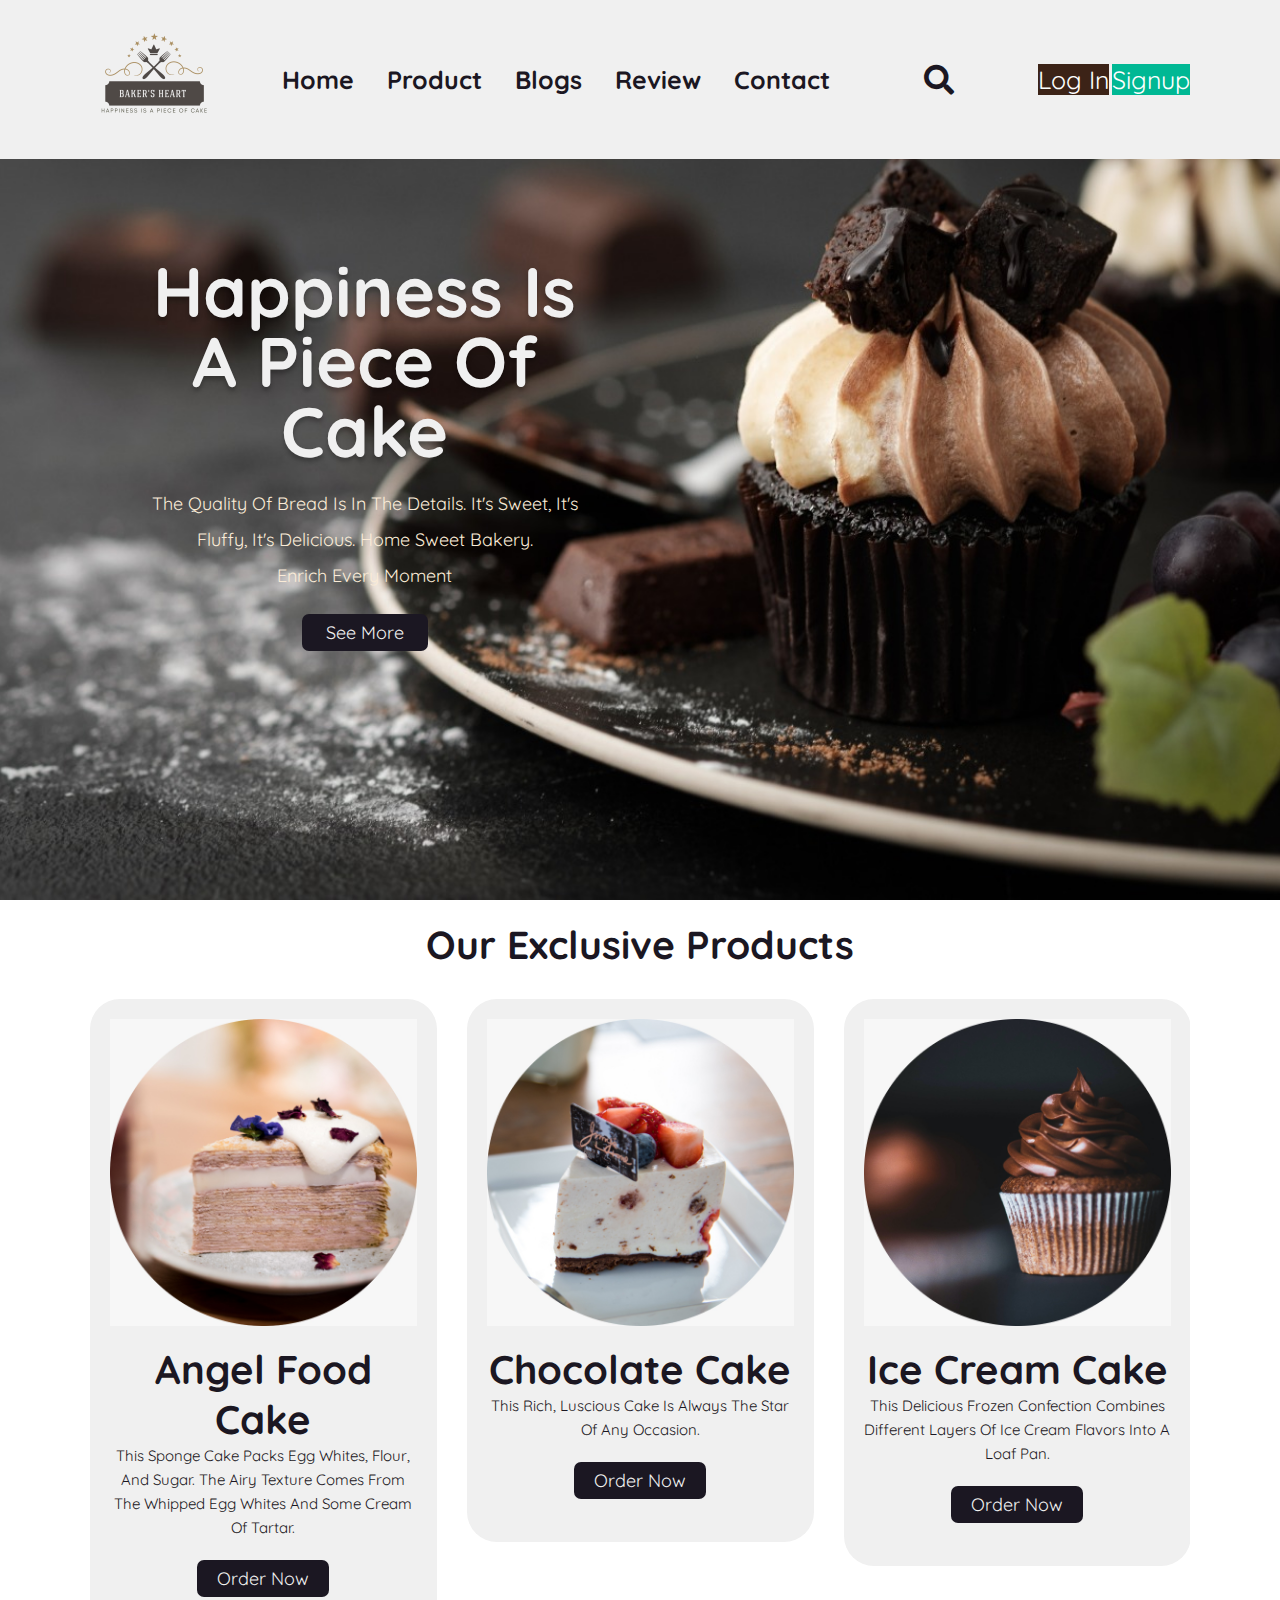
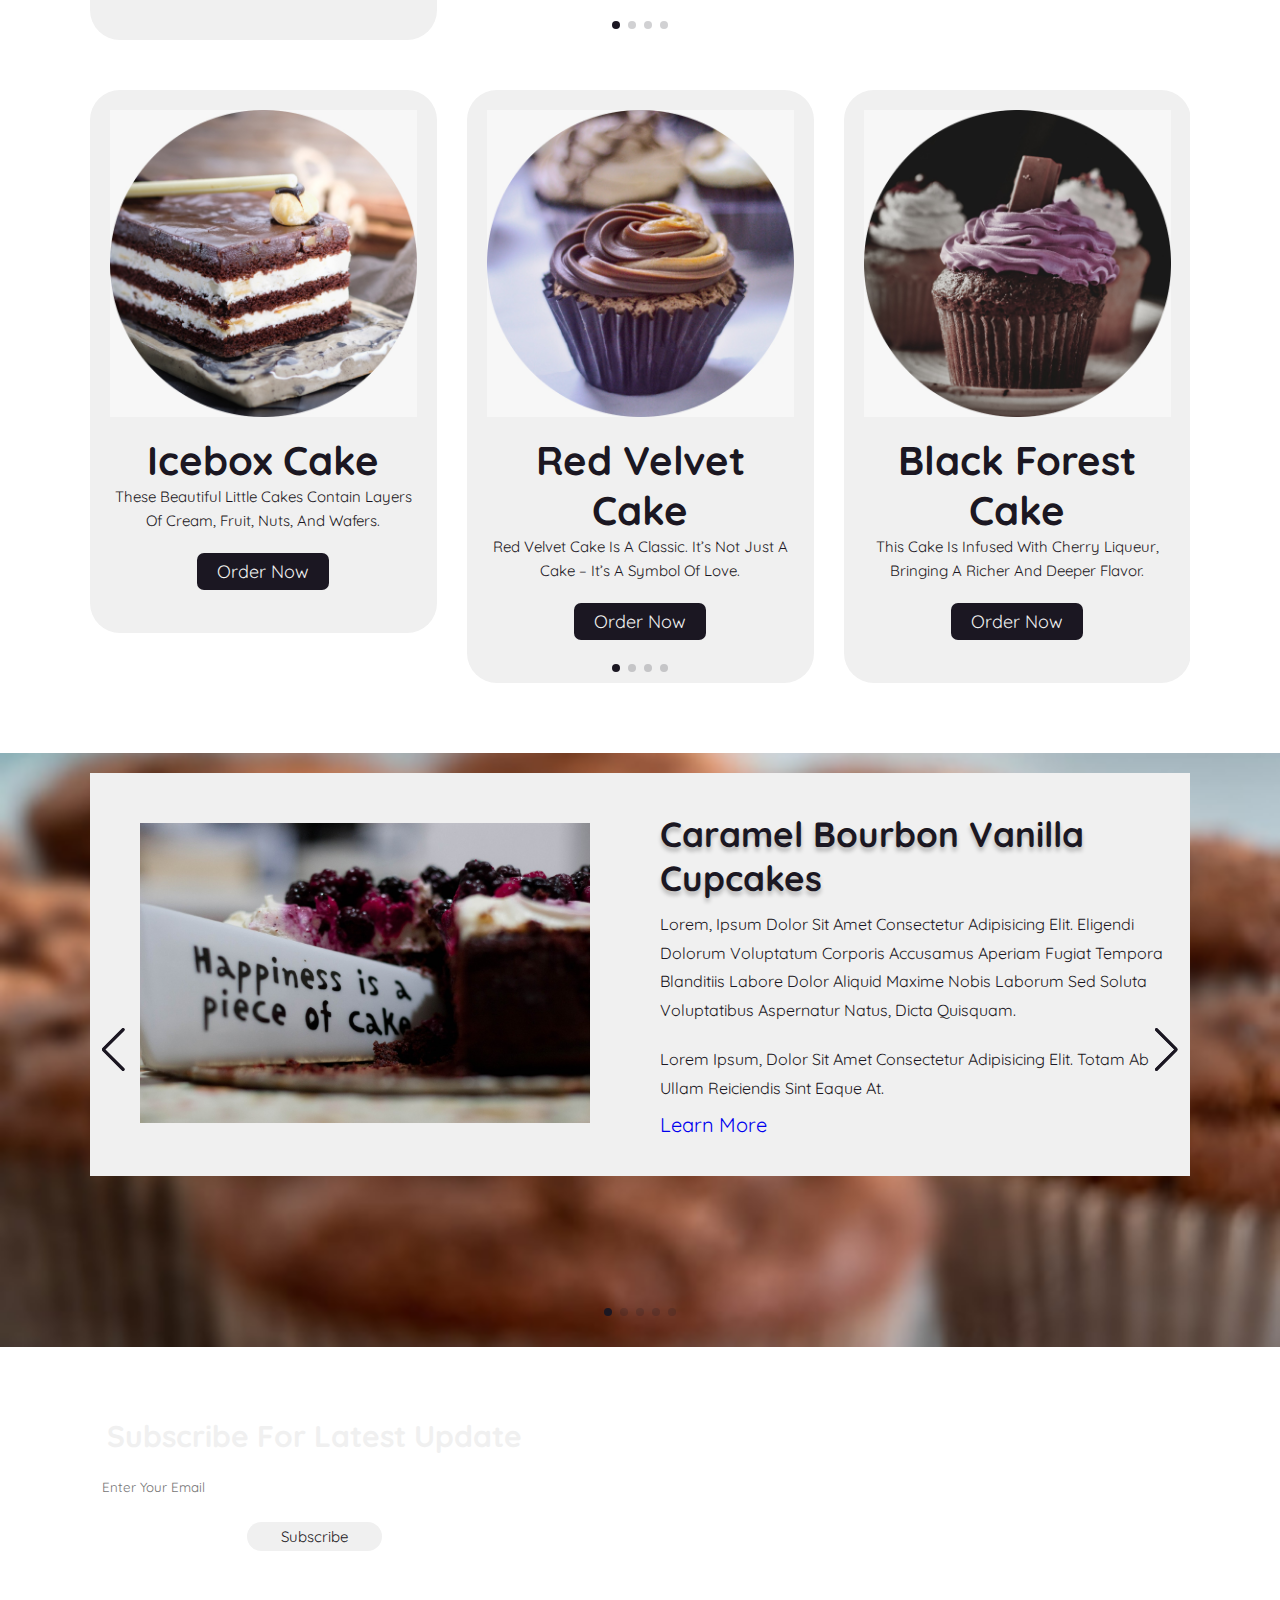
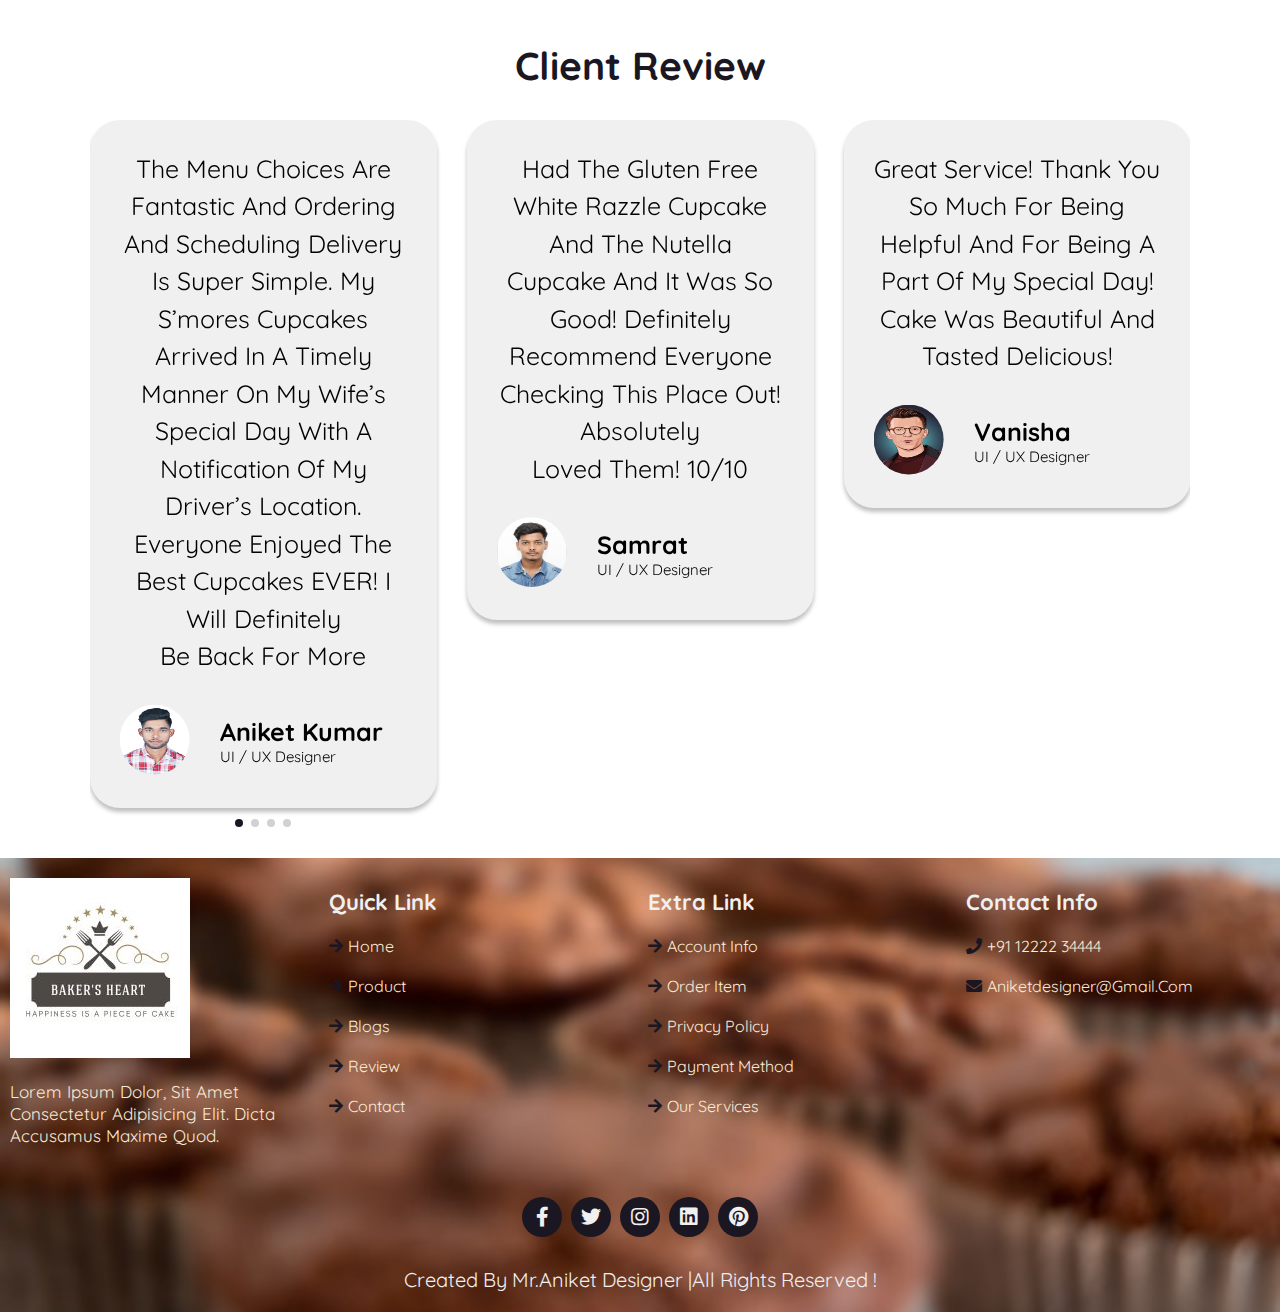
<file: index.html>
<!DOCTYPE html>
<html lang="en">
<head>
    <meta charset="UTF-8">
    <meta http-equiv="X-UA-Compatible" content="IE=edge">
    <meta name="viewport" content="width=device-width, initial-scale=1.0">
    <title>Baker's Heart</title>

    <!-- swiper link  -->
    <link rel="stylesheet" href="https://unpkg.com/swiper/swiper-bundle.min.css" />

    <!-- cdn icon link  -->
    <link rel="stylesheet" href="https://cdnjs.cloudflare.com/ajax/libs/font-awesome/5.15.4/css/all.min.css">
    <!-- custom css file  -->
    <link rel="stylesheet" href="style.css">

    <script src="https://code.jquery.com/jquery-3.3.1.slim.min.js" integrity="sha384-q8i/X+965DzO0rT7abK41JStQIAqVgRVzpbzo5smXKp4YfRvH+8abtTE1Pi6jizo" crossorigin="anonymous"></script>
    <script src="https://cdn.jsdelivr.net/npm/popper.js@1.14.7/dist/umd/popper.min.js" integrity="sha384-UO2eT0CpHqdSJQ6hJty5KVphtPhzWj9WO1clHTMGa3JDZwrnQq4sF86dIHNDz0W1" crossorigin="anonymous"></script>
    <script src="https://cdn.jsdelivr.net/npm/bootstrap@4.3.1/dist/js/bootstrap.min.js" integrity="sha384-JjSmVgyd0p3pXB1rRibZUAYoIIy6OrQ6VrjIEaFf/nJGzIxFDsf4x0xIM+B07jRM" crossorigin="anonymous"></script>


</head>
<body>

    <!-- header section start here  -->
    <header class="header">
        <div class="logocontent">   
            <a href="#" class="logo"><img src="images/Logo_Baker.png" alt=""></a>
        </div>

        <nav class="navbar">
            <a href="#home">home</a>
            <a href="#product">product</a>
            <a href="#blogs">blogs</a>
            <a href="#review">review</a>
            <a href="#contact">contact</a>
        </nav>

        <div class="icon">
            <i class="fas fa-search" id="search"></i>
            <i class="fas fa-bars" id="menu-bar"></i>
        </div>

        <div class="search">
            <input type="search" placeholder="search..">
        </div>

        <div>
            <a href="login.html" class="btnone" style="font-size: 25px">Log in</a>
            <a href="login.html" class="btntwo" style="font-size: 25px">signup</a>
        </div>

    </header>
    <!-- header section end here -->

    <!-- home section start here -->
    <section class="home" id="home">
        <div class="homeContent">
            <h2>Happiness is A Piece of Cake </h2>
            <p>The quality of bread is in the details. It's sweet, it's fluffy, it's delicious. Home sweet bakery. Enrich every moment</p>
            <div class="home-btn">
                <a href="#"><button>see more</button></a>
            </div>
        </div>
    </section>

    <!-- home section end here -->

    <!-- product section start here -->
    <section class="product" id="product">
        <div class="heading">
            <h2>Our Exclusive Products</h2>
        </div>
        <div class="swiper product-row">
            <div class="swiper-wrapper">
                <div class="swiper-slide box">
                    <div class="img">
                        <img src="images/cupcake1.jpg" alt="">
                    </div>
                    <div class="product-content">
                        <h3>Chocolate Cake</h3>
                        <p>This rich, luscious cake is always the star of any occasion.

                        </p>
                        <div class="orderNow">
                            <button>Order Now </button>
                        </div>
                    </div>
                </div>
                <div class="swiper-slide box">
                    <div class="img">
                        <img src="images/cupcake2.jpg" alt="">
                    </div>
                    <div class="product-content">
                        <h3>Ice Cream cake</h3>
                        <p>This delicious frozen confection combines different layers of ice cream flavors into a loaf pan.

                        </p>
                        <div class="orderNow">
                            <button>Order Now </button>
                        </div>
                    </div>
                </div>
                <div class="swiper-slide box">
                    <div class="img">
                        <img src="images/cupcake3.jpg" alt="">
                    </div>
                    <div class="product-content">
                        <h3>Fruit Cake</h3>
                        <p>It’s a moist cake studded with fruits, nuts, and spices. In some versions, this cake is soaked in spirits.

                        </p>
                        <div class="orderNow">
                            <button>Order Now </button>
                        </div>
                    </div>
                </div>
                <div class="swiper-slide box">
                    <div class="img">
                        <img src="images/cupcake4.jpg" alt="">
                    </div>
                    <div class="product-content">
                        <h3>Angel Food Cake</h3>
                        <p>This sponge cake packs egg whites, flour, and sugar. The airy texture comes from the whipped egg whites and some cream of tartar.

                        </p>
                        <div class="orderNow">
                            <button>Order Now </button>
                        </div>
                    </div>
                </div>

            </div>
            <div class="swiper-pagination"></div>
        </div>
        <div class="swiper product-row">
            <div class="swiper-wrapper">
                <div class="swiper-slide box">
                    <div class="img">
                        <img src="images/cupcake5.jpg" alt="">
                    </div>
                    <div class="product-content">
                        <h3>Red Velvet Cake</h3>
                        <p>Red velvet cake is a classic. It’s not just a cake – it’s a symbol of love.

                        </p>
                        <div class="orderNow">
                            <button>Order Now </button>
                        </div>
                    </div>
                </div>
                <div class="swiper-slide box">
                    <div class="img">
                        <img src="images/cupcake6.jpg" alt="">
                    </div>
                    <div class="product-content">
                        <h3>Black Forest Cake</h3>
                        <p>This cake is infused with cherry liqueur, bringing a richer and deeper flavor.
                        </p>
                        <div class="orderNow">
                            <button>Order Now </button>
                        </div>
                    </div>
                </div>
                <div class="swiper-slide box">
                    <div class="img">
                        <img src="images/cupcake7.jpg" alt="">
                    </div>
                    <div class="product-content">
                        <h3>Coffee Cake</h3>
                        <p>it’s just a sweet pastry that goes perfectly with a cup of joe.
                        </p>
                        <div class="orderNow">
                            <button>Order Now </button>
                        </div>
                    </div>
                </div>
                <div class="swiper-slide box">
                    <div class="img">
                        <img src="images/cupcake8.jpg" alt="">
                    </div>
                    <div class="product-content">
                        <h3>Icebox Cake</h3>
                        <p>These beautiful little cakes contain layers of cream, fruit, nuts, and wafers.

                        </p>
                        <div class="orderNow">
                            <button>Order Now </button>
                        </div>
                    </div>
                </div>

            </div>
            <div class="swiper-pagination"></div>
        </div>
    </section>

    <!-- product section end here -->

    <!-- blogs section start here -->
    <section class="blogs" id="blogs">

        <div class=" swiper blogs-row">
            <div class="swiper-wrapper">
                <div class=" swiper-slide box">
                    <div class="img">
                        <img src="images/blog1.jpg" alt="">
                    </div>
                    <div class="content">
                        <h3>Caramel Bourbon Vanilla Cupcakes </h3>
                        <p>Lorem, ipsum dolor sit amet consectetur adipisicing elit. Eligendi dolorum voluptatum
                            corporis accusamus aperiam fugiat tempora blanditiis labore dolor aliquid maxime nobis
                            laborum sed soluta voluptatibus aspernatur natus, dicta quisquam.</p>
                        <p>Lorem ipsum, dolor sit amet consectetur adipisicing elit. Totam ab ullam reiciendis sint
                            eaque at.</p>
                        <a href="#blogs" class="btn">learn more</a>
                    </div>
                </div>
                <div class=" swiper-slide box">
                    <div class="img">
                        <img src="images/blog2.jpg" alt="">
                    </div>
                    <div class="content">
                        <h3>Caramel Bourbon Vanilla Cupcakes </h3>
                        <p>Lorem, ipsum dolor sit amet consectetur adipisicing elit. Eligendi dolorum voluptatum
                            corporis accusamus aperiam fugiat tempora blanditiis labore dolor aliquid maxime nobis
                            laborum sed soluta voluptatibus aspernatur natus, dicta quisquam.</p>
                        <p>Lorem ipsum, dolor sit amet consectetur adipisicing elit. Totam ab ullam reiciendis sint
                            eaque at.</p>
                        <a href="#blogs" class="btn">learn more</a>
                    </div>
                </div>
                <div class=" swiper-slide box">
                    <div class="img">
                        <img src="images/blog3.jpg" alt="">
                    </div>
                    <div class="content">
                        <h3>Caramel Bourbon Vanilla Cupcakes </h3>
                        <p>Lorem, ipsum dolor sit amet consectetur adipisicing elit. Eligendi dolorum voluptatum
                            corporis accusamus aperiam fugiat tempora blanditiis labore dolor aliquid maxime nobis
                            laborum sed soluta voluptatibus aspernatur natus, dicta quisquam.</p>
                        <p>Lorem ipsum, dolor sit amet consectetur adipisicing elit. Totam ab ullam reiciendis sint
                            eaque at.</p>
                        <a href="#blogs" class="btn">learn more</a>
                    </div>
                </div>
                <div class=" swiper-slide box">
                    <div class="img">
                        <img src="images/blog4.jpg" alt="">
                    </div>
                    <div class="content">
                        <h3>Caramel Bourbon Vanilla Cupcakes </h3>
                        <p>Lorem, ipsum dolor sit amet consectetur adipisicing elit. Eligendi dolorum voluptatum
                            corporis accusamus aperiam fugiat tempora blanditiis labore dolor aliquid maxime nobis
                            laborum sed soluta voluptatibus aspernatur natus, dicta quisquam.</p>
                        <p>Lorem ipsum, dolor sit amet consectetur adipisicing elit. Totam ab ullam reiciendis sint
                            eaque at.</p>
                        <a href="#blogs" class="btn">learn more</a>
                    </div>
                </div>
                <div class=" swiper-slide box">
                    <div class="img">
                        <img src="images/blog5.jpg" alt="">
                    </div>
                    <div class="content">
                        <h3>Caramel Bourbon Vanilla Cupcakes </h3>
                        <p>Lorem, ipsum dolor sit amet consectetur adipisicing elit. Eligendi dolorum voluptatum
                            corporis accusamus aperiam fugiat tempora blanditiis labore dolor aliquid maxime nobis
                            laborum sed soluta voluptatibus aspernatur natus, dicta quisquam.</p>
                        <p>Lorem ipsum, dolor sit amet consectetur adipisicing elit. Totam ab ullam reiciendis sint
                            eaque at.</p>
                        <a href="#blogs" class="btn">learn more</a>
                    </div>
                </div>
            </div>
            <div class="swiper-button-next"></div>
            <div class="swiper-button-prev"></div>
            <div class="swiper-pagination"></div>
            <div class="swiper-button-next"></div>
            <div class="swiper-button-prev"></div>


        </div>
    </section>        

            <!-- blogs section ends here -->

            <!-- newsletter section start here -->
            <section class="newsletter">
                <form action="">
                    <h3>subscribe for latest update</h3>
                    <input type="email" name="" placeholder="enter your email" id="" class="box">
                    <input type="button" value="subscribe" class="box2">
                </form>
            </section>

            <!-- newsletter section ends here -->

            <!-- review section start here -->
            <section class="review" id="review">
                <div class="heading">
                    <h2>client review</h2>
                </div>
        
        
                <div class=" swiper review-row">
                    <div class="swiper-wrapper">
                        <div class="swiper-slide box">
                            <div class="client-review">
                                <p>Had the gluten free white razzle cupcake and the Nutella cupcake and it was so good! Definitely recommend everyone checking this place out! Absolutely loved them! 10/10</p>
                            </div>
                            <div class="client-info">
                                <div class="img">
                                    <img src="images/Samrat.jpg" alt="">
                                </div>
                                <div class="clientDetailed">
                                    <h3>Samrat</h3>
                                    <p>UI / UX designer</p>
                                </div>
                            </div>
                        </div>
                        <div class="swiper-slide box">
                            <div class="client-review">
                                <p>Great service! Thank you so much for being helpful and for being a part of my special day! Cake was beautiful and tasted delicious!</p>
                            </div>
                            <div class="client-info">
                                <div class="img">
                                    <img src="images/client1.jpg" alt="">
                                </div>
                                <div class="clientDetailed">
                                    <h3>Vanisha</h3>
                                    <p>UI / UX designer</p>
                                </div>
                            </div>
                        </div>
                        <div class="swiper-slide box">
                            <div class="client-review">
                                <p>I am not a cake fan but you did not disappoint! Cake was moist, not dry at all and the raspberry filling with lemon cake went great together! Not only was it delicious it was beautiful as well! My family and friends loved it and I’m glad we went with this choice!</p>
                            </div>
                            <div class="client-info">
                                <div class="img">
                                    <img src="images/client1.jpg" alt="">
                                </div>
                                <div class="clientDetailed">
                                    <h3>Yogesh</h3>
                                    <p>UI / UX designer</p>
                                </div>
                            </div>
                        </div>
                        <div class="swiper-slide box">
                            <div class="client-review">
                                <p>The menu choices are fantastic and ordering and scheduling delivery is super simple. My s’mores cupcakes arrived in a timely manner on my wife’s special day with a notification of my driver’s location. Everyone enjoyed the best cupcakes EVER! I will definitely be back for more</p>
                            </div>
                            <div class="client-info">
                                <div class="img">
                                    <img src="images/Aniket.jpg" alt="">
                                </div>
                                <div class="clientDetailed">
                                    <h3>Aniket Kumar</h3>
                                    <p>UI / UX designer</p>
                                </div>
                            </div>
                        </div>
                        <div class="swiper-pagination"></div>
        
                    </div>
                </div>
            </section>

            <!-- review section ends here -->

            <!-- footer section start here -->
            <footer class="footer" id="contact">
                <div class="box-container">
                    <div class="mainBox">
                        <div class="content">
                            <a href="#"><img src="images/Baker's_logo.jpg" alt=""></a>
                        </div>
        
                        <p>Lorem ipsum dolor, sit amet consectetur adipisicing elit. Dicta accusamus maxime quod.</p>
        
                    </div>
                    <div class="box">
                        <h3>Quick link</h3>
                        <a href="#"> <i class="fas fa-arrow-right"></i>Home</a>
                        <a href="#"> <i class="fas fa-arrow-right"></i>product</a>
                        <a href="#"> <i class="fas fa-arrow-right"></i>blogs</a>
                        <a href="#"> <i class="fas fa-arrow-right"></i>review</a>
                        <a href="#"> <i class="fas fa-arrow-right"></i>contact</a>
        
                    </div>
                    <div class="box">
                        <h3>Extra link</h3>
                        <a href="#"> <i class="fas fa-arrow-right"></i>Account info</a>
                        <a href="#"> <i class="fas fa-arrow-right"></i>order item</a>
                        <a href="#"> <i class="fas fa-arrow-right"></i>privacy policy</a>
                        <a href="#"> <i class="fas fa-arrow-right"></i>payment method</a>
                        <a href="#"> <i class="fas fa-arrow-right"></i>our  services</a>
                    </div>
                    <div class="box">
                        <h3>Contact Info</h3>
                        <a href="#"> <i class="fas fa-phone"></i>+91 12222 34444</a>
                        <a href="#"> <i class="fas fa-envelope"></i>aniketdesigner@gmail.com</a>
        
                    </div>
        
                </div>
                <div class="share">
                    <a href="#" class="fab fa-facebook-f"></a>
                    <a href="#" class="fab fa-twitter"></a>
                    <a href="#" class="fab fa-instagram"></a>
                    <a href="#" class="fab fa-linkedin"></a>
                    <a href="#" class="fab fa-pinterest"></a>
                </div>
                <div class="credit">
                    created by <span>Mr.Aniket Designer </span> |all rights reserved ! 
                </div>
            </footer>
            





 <!-- swiper js link -->
<script src="https://unpkg.com/swiper/swiper-bundle.min.js"></script>
 <!-- custom js file -->
 <script src="index.js"></script>


</body>
</html>
</file>
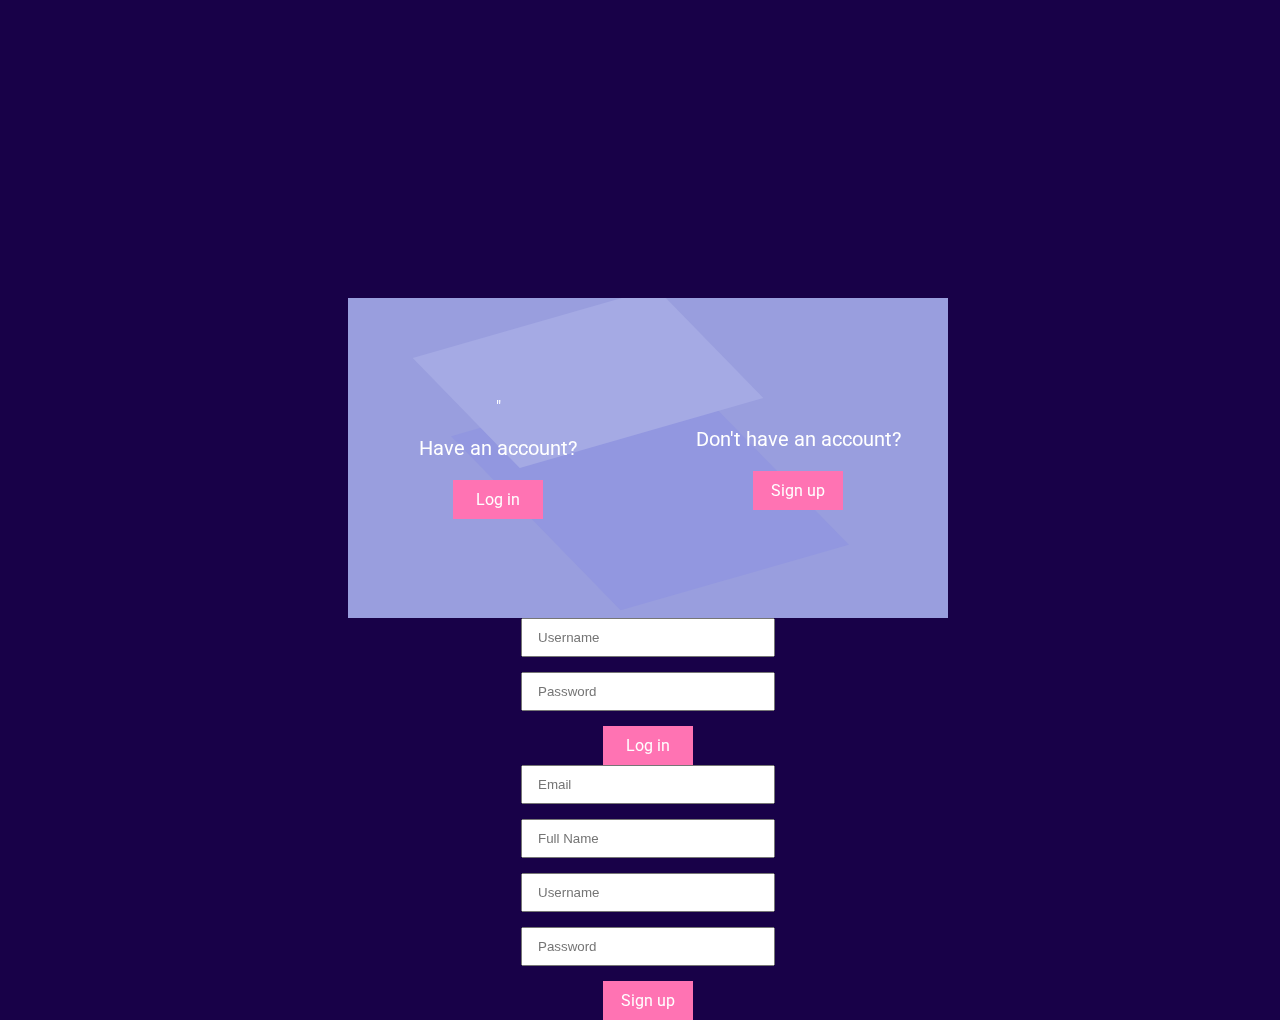
<file: login.html>
<!DOCTYPE html> 
<html lang="en">

<head>

<meta charset="UTF-8"> 
<titles Log in_Sign up | Nothing4us></titles>
    <link rel="stylesheet" href="login.css">

</head>

<body>

 <!-- partial index.partial.html -->

<div class="container">

<div class="box"></div>

<div class="container-forms"> 
    <div class="container-info">
        <div class="info-item"> 
            <div class="table">
                <div class="table-cell">"
                    <p>
                        Have an account? 
                    </p>
                    <div class="btn">
                        Log in 
                    </div>
                </div>
            </div>
        </div>
        <div class="info-item"> 
            <div class="table">
                <div class="table-cell">
                    <p>
                        Don't have an account?
                    </p>
                    <div class="btn">
                        Sign up 
                    </div>
                </div>
            </div>
        </div>
    </div>
    
    <div class="container-form"> 
        <div class="form-item log-in">    
            <div class="table"> 
                <div class="table-cell">
                    <input name="Username" placeholder="Username" type="text" /><input name="Password" placeholder="Password" type="Password" />
                    <div class="btn">
                        Log in
                    </div>
                </div> 
            </div>
        </div>
        <div class="form-item sign-up">
            <div class="table"> 
                <div class="table-cell">
                    <input name="email" placeholder="Email" type="text" /><input name="fullName" placeholder="Full Name" type="text" /><input name="Username" placeholder="Username" type="text" /><input name="Password" placeholder="Password" type="Password" />
                    <div class="btn">
                        Sign up
                    </div>
                </div>
            </div>
        </div>
    </div>
</div>

<script src="login.js"></script>

</body>
</html>
</file>
<file: style.css>
@import url('https://fonts.googleapis.com/css2?family=Merriweather:ital@1&family=Montserrat&family=Quicksand:wght@300;400;500;600;700&family=Sacramento&display=swap');

:root{
    --black: #1B1722;
    --white : #F0F0F0;
    --box-shadow: 0px 4px 4px rgba(0, 0, 0, 0.25);
}
*{
    font-family: 'Quicksand', sans-serif;
    margin: 0; padding: 0;
    box-sizing: border-box;
    outline: none;
    border: none;
    text-decoration: none;
    text-transform: capitalize;
    transition: .2s linear;
}
html{
    font-size: 62.5%;   
    overflow-x: hidden;
    scroll-padding-top: 7rem;
    scroll-behavior: smooth;
}
html::-webkit-scrollbar{
    width: .8rem;
}
html::-webkit-scrollbar-track{
    background: transparent;
}
html::-webkit-scrollbar-thumb{
    background-color: var(--white);
    border-radius: 5rem;
}

.header{
    top: 0;right: 0;left: 0;
    background-color: var(--white);
    display: flex;
    align-items: center;
    justify-content: space-between;
    position: fixed;
    padding: 1.4rem 7%;
    z-index: 999;
}
.header .logoContent{
    display: flex;
    align-items: center;
}
.header .logoContent .logo img{
    height: 3rem;
}
.header .logoContent .logoName {
    color: var(--black);
    font-size: 2rem;
    font-weight: bolder;
}

.header .navbar a{
    font-size: 2.5rem;
    margin-right: 3rem;
    color: var(--black);
    font-weight: bold;
}
.header .navbar a:hover{
    border-bottom: .1rem solid var(--black);
    padding-bottom: .4rem;
}
.header .icon i{
    font-size: 3rem;
    margin-right: 2rem;
    color: var(--black);
    cursor: pointer;
}

.header .search{
    display: none;
    top: 100%;
    margin: 1.5rem 7%;
    background-color: transparent;
    width: 50%;
    right: 0;
    height: 5rem;
    position:  absolute;

}
.header .search input{
    width: 100%;
    height: 100%;
    font-size: 1.5rem;
    background-color: var(--white);
    color: var(--black);
    margin-right: 7%;
    border-radius: 1rem;
    padding: 0.5rem 1rem;
    box-shadow: var(--box-shadow);
}
.header .search.active{
    display: inline-block;
}
#menu-bar{
    display: none;
}

.btnone{
    background: #3C2317;
    color: white;
}

.btnone:hover{
    background: #00b894;
    color: white;
}   

.btntwo{
    text-decoration: solid;
    background: #00b894;
    color: white;
}

.btntwo:hover{
    background: #fff;
    color: #000;
}


.home {
    min-height: 100vh;
    display: flex;
    align-items: center;
    background: url(images/Front.jpg) no-repeat;
    background-size: cover;
    background-position: center center;
}
.home .homeContent{
    width: 50%;
    float: left;
    text-align: center;
    padding: 4rem;
}
.home .homeContent h2{
    font-size: 7rem;
    font-weight: bolder;
    margin-bottom: 2rem;
    line-height: 7rem;
    color: var(--white);
    text-shadow: var(--box-shadow);
}
.home .homeContent p{
    color: antiquewhite;
    font-size: 1.8rem;
    line-height: 2;
    margin-bottom: 2rem;
}
.home .homeContent .home-btn{
    height: 3rem;
}
.home .homeContent .home-btn button{
    font-size: 1.8rem;
    background-color: var(--black);
    color: var(--white);
    border-radius: .7rem;
    padding: .7rem 2.4rem;
    cursor: pointer;
}
.home .homeContent .home-btn button:hover{
    font-size: 2rem;
}
section{
    padding: 2rem 7%;
}
.heading{
    text-align: center;
    font-size: 2.6rem;
    margin-bottom: 3rem;
    color: var(--black);
}

.product .product-row{
    margin-bottom: 5rem;
    display: flex;
    align-items: center;
}
.product .product-row .box{
    display: flex;
    flex-direction: column;
    width: 50rem;
    background-color: var(--white);
    align-items: center;
    text-align: center;
    padding: 2rem;
    gap: 1.5rem;
    border-radius: 3rem;
    margin-right: 3rem;
}
.product .product-row .img img{
    height: 100%;
    width: 100%;
}
.product .product-row .img img:hover{
    transform: scale(1.1);
}
.product .product-row .content {
    margin-bottom: 4rem;
}
.product .product-row .product-content h3{
    font-size: 4rem;
    color: var(--black);
}
.product .product-row .product-content p{
    font-size: 1.5rem;
    line-height: 1.6;
    color: var(--black);
}
.product .product-row .product-content .orderNow{
    height: 3rem;
    margin-top: 2rem;
    margin-bottom: 3rem;
}
.product .product-row .product-content .orderNow button{
    font-size: 1.8rem;
    background-color: var(--black);
    color: var(--white);
    border-radius: .7rem;
    padding: .7rem 2rem;
    cursor: pointer;
}
.product .product-row .product-content .orderNow button:hover{
    font-size: 2rem;
}

.blogs{
    background: url(images/Background.jpg) no-repeat;
    background-size: cover;
    background-position: center center;
}
.blogs  .blogs-row .box {
    display: flex;
    align-items: center;
    background-color: var(--white);
    flex-wrap: wrap;
}
.blogs .blogs-row .box .img{
    flex: 1 1 45rem;
}
.blogs .blogs-row .box .img img{
    width: 100%;
    padding: 5rem;
}
.blogs .blogs-row .box .content{
    flex: 1 1 45rem;
    padding: 2rem;
}
.blogs .blogs-row .box .content h3{
    font-size: 3.5rem;
    color: var(--black);
    text-shadow: var(--box-shadow);

}
.blogs .blogs-row .box .content p{
    font-size: 1.6rem;
    color: var(--black);
    padding: 1rem 0;
    line-height: 1.8;
    
}
.blogs .blogs-row .box .content a{
    font-size: 2rem;
    cursor: pointer;
}
.blogs .blogs-row .box .content a:hover{
    color: var(--black);
    text-shadow: var(--box-shadow);
}
 
.newsletter{
    background: url(images/back.jpg) no-repeat;
    background-size: cover;
    background-position: center center;
    background-attachment: fixed;
}
.newsletter form{
    max-width: 45rem;
    text-align: center;
    padding: 5rem 0;
}
.newsletter form h3{
    font-size: 3rem;
    color: var(--white);
    padding-bottom: .7rem;
}
.newsletter form .box{
    width: 100%;
    margin: .7rem 0;
    padding: 1rem 1.2rem;
    color: var(--black);
    border-radius: .5rem;
}
.newsletter form .box2{
    width: 30%;
    font-size: 1.5rem;
    margin-top: 1rem;
    padding: .5rem .5rem;
    color: var(--black);
    background: var(--white);
    border-radius: 3rem;
    cursor:pointer;
}
.newsletter form .box2:hover{
    color: var(--white);
    background-color: var(--black);
    outline: .1rem solid var(--white);
}

.review .review-row{
    display: flex;
    flex-direction: column ;
    align-items: center;
    
}
.review .review-row .box{
    width: 50%; 
    margin-bottom: 3rem;
    padding: 3rem;
    border-radius: 3rem;
    background-color: var(--white);
    box-shadow: var(--box-shadow);
}

.review .review-row .box .client-review{
    margin-bottom: 3rem;
}
.review .review-row .box .client-review p{
    text-align: center;
    font-size: 2.5rem;
    line-height: 1.5;
}
.review .review-row .box .client-info{
    display: flex;
    align-items: center;
}
.review .review-row .box .client-info .img{
    padding-right: 3rem;
}
.review .review-row .box .client-info .img img{
    width: 7rem;
    height: 7rem;
    clip-path: circle(50% at 50% 50%);
}

.review .review-row .box .client-info .clientDetailed h3{
    font-size: 2.5rem;

}
.review .review-row .box .client-info .clientDetailed p{
    font-size: 1.5rem;
}

.footer {
    background: url(images/Background.jpg) no-repeat;
    background-size: cover;
    background-position: center center;
}
.footer .box-container{
    display: grid;
    grid-template-columns: repeat(auto-fit, minmax(25rem, 1fr));
    gap: 1.5rem;
    padding: 2rem 1rem;
}
.footer .box-container .mainBox .content{
    display: flex;
    align-items: center;
    margin-bottom: 2rem;
}
.footer .box-container .mainBox .content h1{
    font-size: 2rem;
    color: var(--black);
}
.footer .box-container .mainBox p{
    color: antiquewhite;
    font-size: 1.7rem;
    line-height: 1.3;
    margin-bottom: 2rem;
}
.footer .box-container .box h3{
    font-size: 2.2rem;
    color: var(--white);
    padding: 1rem 0;
}
.footer .box-container .box a{
    color: antiquewhite;
    display: block;
    font-size: 1.6rem;
    padding: 1rem 0;
}
.footer .box-container .box a i{
    padding-right: .5rem;
    color: var(--black);
}
.footer .box-container .box a:hover i{
    padding-right: 2rem;
}

.footer .share{
    padding: 1rem 0;
    text-align: center;
}
.footer .share a{
    height: 4rem;
    width: 4rem;
    line-height: 4rem;
    font-size: 2rem;
    color: var(--white);
    background: var(--black);
    margin: 0 .3rem;
    border-radius: 50%;

}
.footer .share a:hover{
    background: var(--white);
    color: var(--black);
}
.footer .credit{
    font-size: 2rem;
    margin-top: 2rem;
    padding-bottom: 2rem;
    color: var(--white);
    text-align: center;
    
}

















.swiper-pagination-bullet{
    background-color: var(--black);
}
.swiper-button-next{
    color: var(--black);
}
.swiper-button-prev{
    color: var(--black);
}


/* media queries for web responsive */

@media (max-width:991px){
    html{
        font-size: 55%;
    }
    .header{
        padding: 1.3rem 3rem;
    }
    .home .homeContent{
        margin-left: 0;
        width: 80%;
    }
}

@media (max-width:768px) {
    #menu-bar{
        display: inline-block;
    }
    .header .navbar{
        position: absolute;
        top: 100%;
        right: -100%;
        width: 25rem;
        background-color: var(--white);
        height: 80vh;
    }
    .header .navbar.active{
        right: 0;
    }
    .header .navbar a{
        display: block;
        font-size: 2rem;
        color: black;
        margin: 1.5rem;
    }

    .home .homeContent{
        margin-left: 0;
        width: 90%;
    }
}

@media (max-width:600px){
    html{
        font-size: 50%;
    }
}
</file>
<file: login.css>
@charset "UTF-8";

@import url(https://fonts.googleapis.com/css?family=Roboto:500&display=swap);

body{
    position: absolute;
    left: 0;
    top: 0;
    width: 100%;
    height: 100%;
    font-family: "Roboto", sans-serif;
    background-color:#180148;
    overflow: hidden;
}
.table{
    display: table;
    width: 100%;
    height: 100%;
}

.table-cell{
    display: table-cell;
    vertical-align: middle;
    -moz-transition: all 0.5s;
    -o-transition: all 0.5s;
    -webkit-transition: all 0.5s;
    transition: all 0.5s;
}
    
.container {
position: relative;
width: 600px;
margin: 30px auto 0;
height: 320px;
background-color: #999ede;
top: 50%;
margin-top: -160px;
-moz-transition: all 0.5s;
-o-transition: all 0.5s;
-webkit-transition: all 0.5s;
transition: all 0.5s;
}

.container .box{
    position: absolute;
    left: 0;
    top: 0;
    width: 100%;
    height: 100%;
    overflow: hidden;
}

.container .box:before, .container .box:after{
    content: "";
    position: absolute;
    left: 152px;
    top: 50px;
    background-color: #9297e0;
    transform: rotateX(52deg) rotateY(15deg) rotateZ(-38deg);
    width: 300px;
    height: 285px;
    -moz-transition: all 0.5s;
    -o-transition: all 0.5s;
    -webkit-transition: all 0.5s;
    transition: all 0.5s;

}

.container .box:after{
    background-color: #a5aae4;
    top: -10px;
    left: 80px;
    width: 320px;
    height: 180px;
}

.container .container-forms{
    position: relative;
}

.container .btn{
    cursor: pointer;
    text-align: center;
    margin: 0 auto;
    width: 60px;
    color: #fff;
    background-color: #ff73b3;
    opacity: 1;
    -moz-transition: all 0.5s;
    -o-transition: all 0.5s;
    -webkit-transition: all 0.5s;
    transition: all 0.5s;
}

.container .btn:hover {
    opacity: 0.7;
}
    
.container .btn, .container input {
    padding: 10px 15px;
}
    
.container input{ 
    margin: 0 auto 15px;
    display: block;
    width: 220px;
    -moz-transition: all 0.3s;
    -o-transition: all 0.35; 
    -webkit-transition: all 0.3s;
    transition: all 0.3s;
}
    
.container .container-forms .container-info {
    text-align: left;
    font-size:0;
}
.container .container-forms .container-info .info-item {
    text-align: center;
    font-size: 16px; 
    width: 300px;
    height: 320px;
    display: inline-block; 
    vertical-align: top;
    color: #fff; 
    opacity: 1;
    -moz-transition: all 0.35%;
    -o-transition: all 0.35; 
    -webkit-transition: all 0.3s;
    transition: all 0.3s;
    
}
.container .container-forms .container-info .info-item p {
    font-size: 20px;
    margin:20px;
}

.container.active.container-form { 
    left: 30px;
    width: 200px;
    height: 200px;
}
    
.container.active .container-form:before { 
    content:"✅";
    position: absolute;
    left: 51px;
    top: 5px; 
    color: #5356ad;
    font-size: 130px;
    opacity: 1;
}

.container.active input, .container.active .btn, .container.active .info-item {
    display: none;
    opacity: 0; 
    padding: 0px;
    margin: 0 auto;
    height: 0;
}

.container.active .form-item { 
    height: 100%;
}
    
.container.active .container-forms .container-info .info-item {
    height: 0; 
    opacity: 0;
}

.rabbit { 
    width: 50px;
    height: 50px; 
    position: absolute;
    bottom: 20px;
    right: 20px;
    z-index:3;
    fill: #fff;
}
</file>
